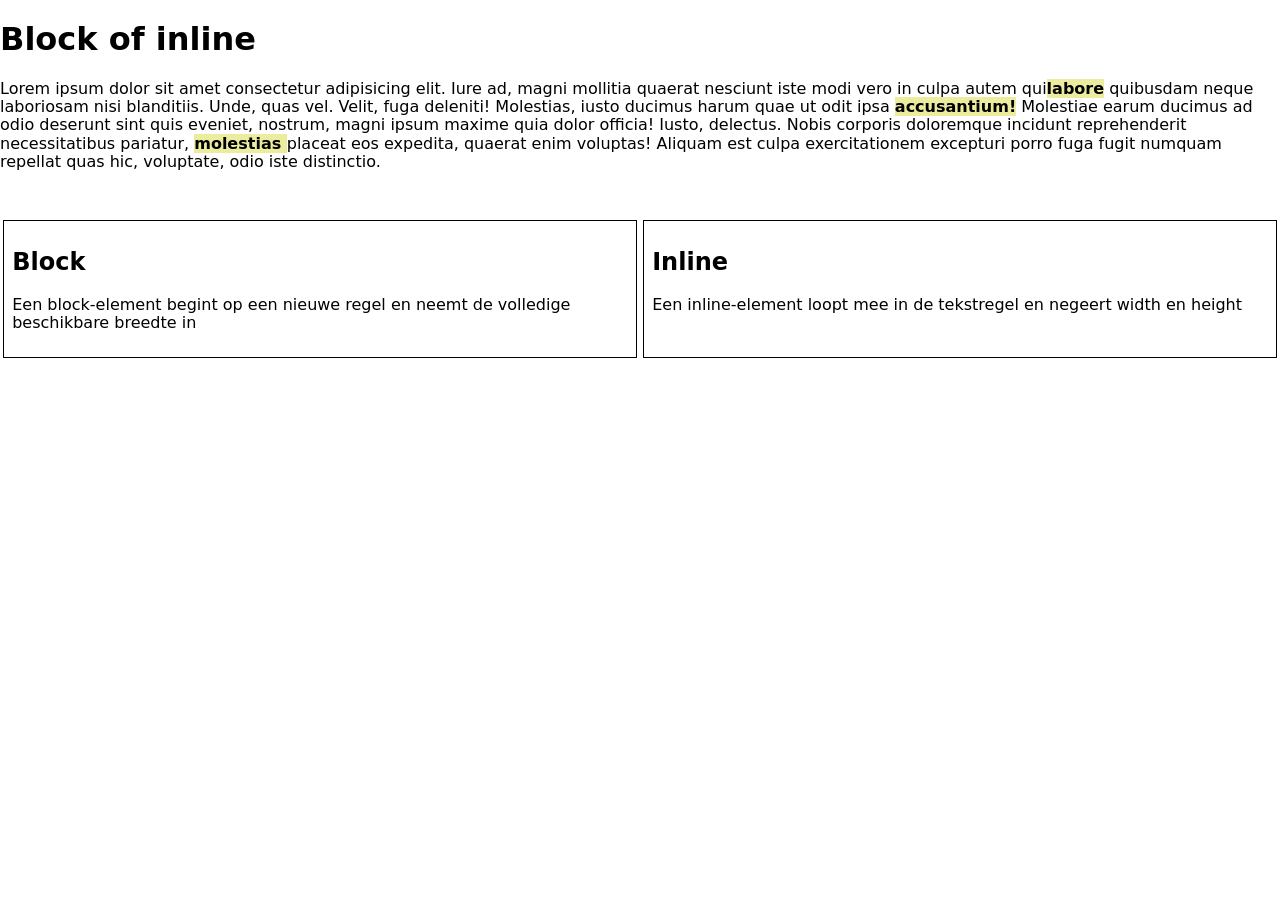
<file: block-vs-inline/index.html>
<!DOCTYPE html>
<html lang="en">
<head>
    <meta charset="UTF-8">
    <meta name="viewport" content="width=device-width, initial-scale=1.0">
    <link rel="stylesheet" type="text/css" href="./css/normalize.css">
    <link rel="stylesheet" type="text/css" href="./css/style.css">
    <title>Document</title>
</head>
<body>
    <main>
        <h1>Block of inline</h1>
       <article>
        <p>Lorem ipsum dolor sit amet consectetur adipisicing elit. Iure ad, magni mollitia quaerat nesciunt iste modi vero in culpa autem qui<span>labore</span> quibusdam neque laboriosam nisi blanditiis. Unde, quas vel.
        Velit, fuga deleniti! Molestias,
         iusto ducimus harum quae ut odit ipsa <span>accusantium!</span> Molestiae earum ducimus ad odio deserunt sint quis eveniet, nostrum, magni ipsum maxime quia dolor officia! Iusto, delectus.
        Nobis corporis doloremque incidunt
         reprehenderit necessitatibus pariatur, <span>molestias </span>placeat eos expedita, quaerat enim voluptas! Aliquam est culpa exercitationem excepturi porro fuga fugit numquam repellat quas hic, voluptate, odio iste distinctio.
        </p>
      </article>
      <section>
        <article>
         <h2>Block</h2>
         <p>Een block-element begint op een nieuwe regel en neemt de volledige beschikbare breedte in</p>
        </article>
        <article>
         <h2>Inline</h2>
         <p>Een inline-element loopt mee in de tekstregel en negeert width en height</p>
        </article>
      </section>
       
    </main>
</body>
</html>
</file>
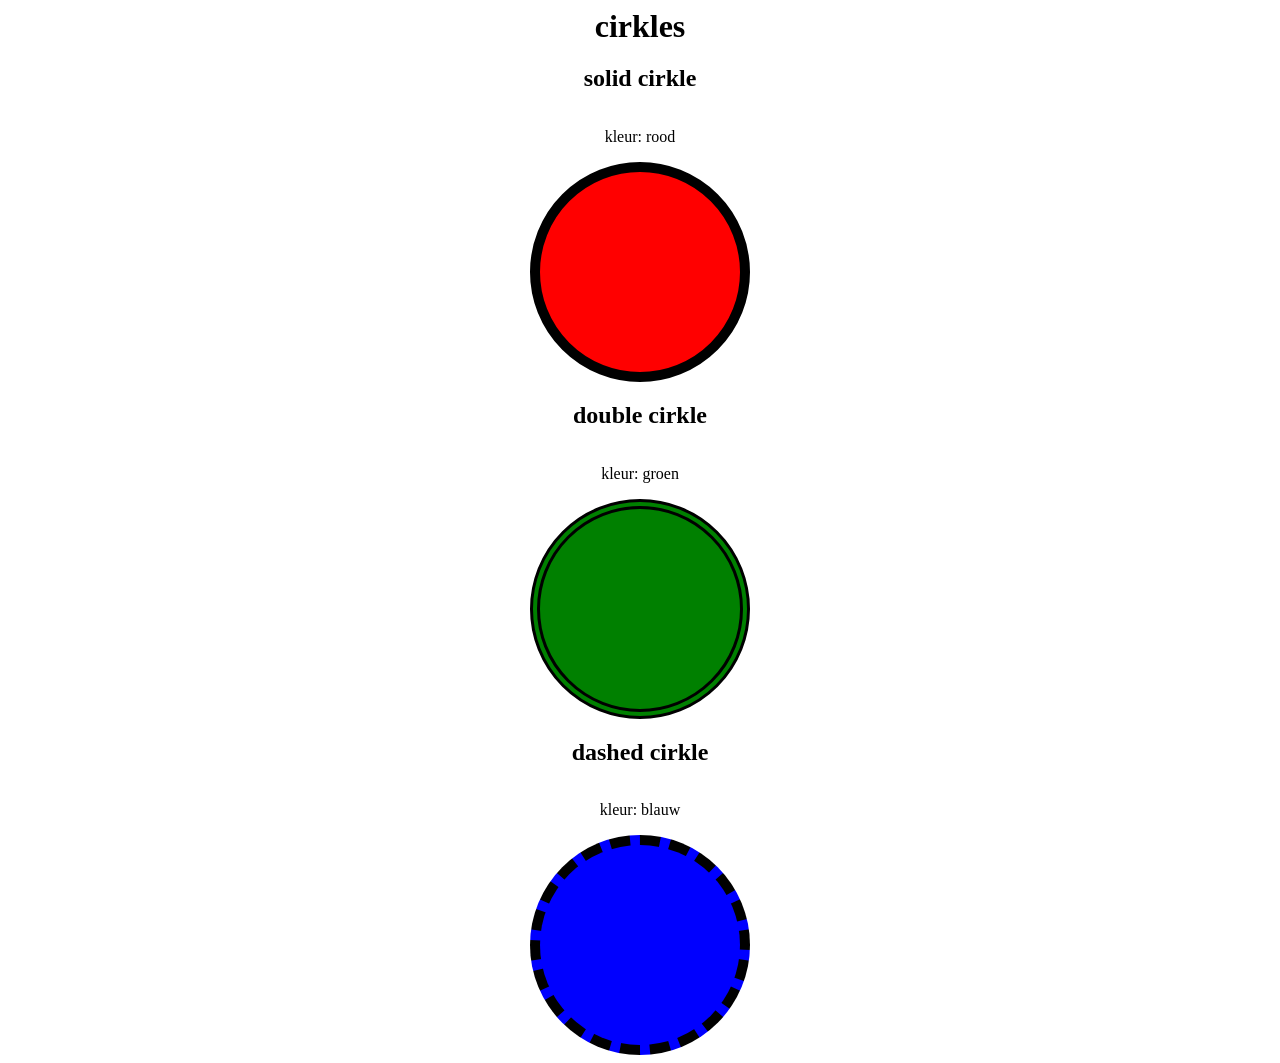
<file: circles/index.html>
<!DOCTYPE html>
<html lang="en">
<head>
    <meta charset="UTF-8">
    <meta name="viewport" content="width=device-width, initial-scale=1.0">
    <link rel="stylesheet" type="text/css" href="./css/style.css">
    <title>Document</title>
</head>
<body>
    <h1>cirkles</h1>

    <section>
    <h2>solid cirkle</h2>
    <p>kleur: rood</p>
    <div></div>
    </section>
    <section>
    <h2>double cirkle</h2>
    <p>kleur: groen</p>
    <div></div>
    </section>
    <section>
    <h2>dashed cirkle</h2>
    <p>kleur: blauw</p>
    <div></div>
    </section>
</body>
</html>
</file>
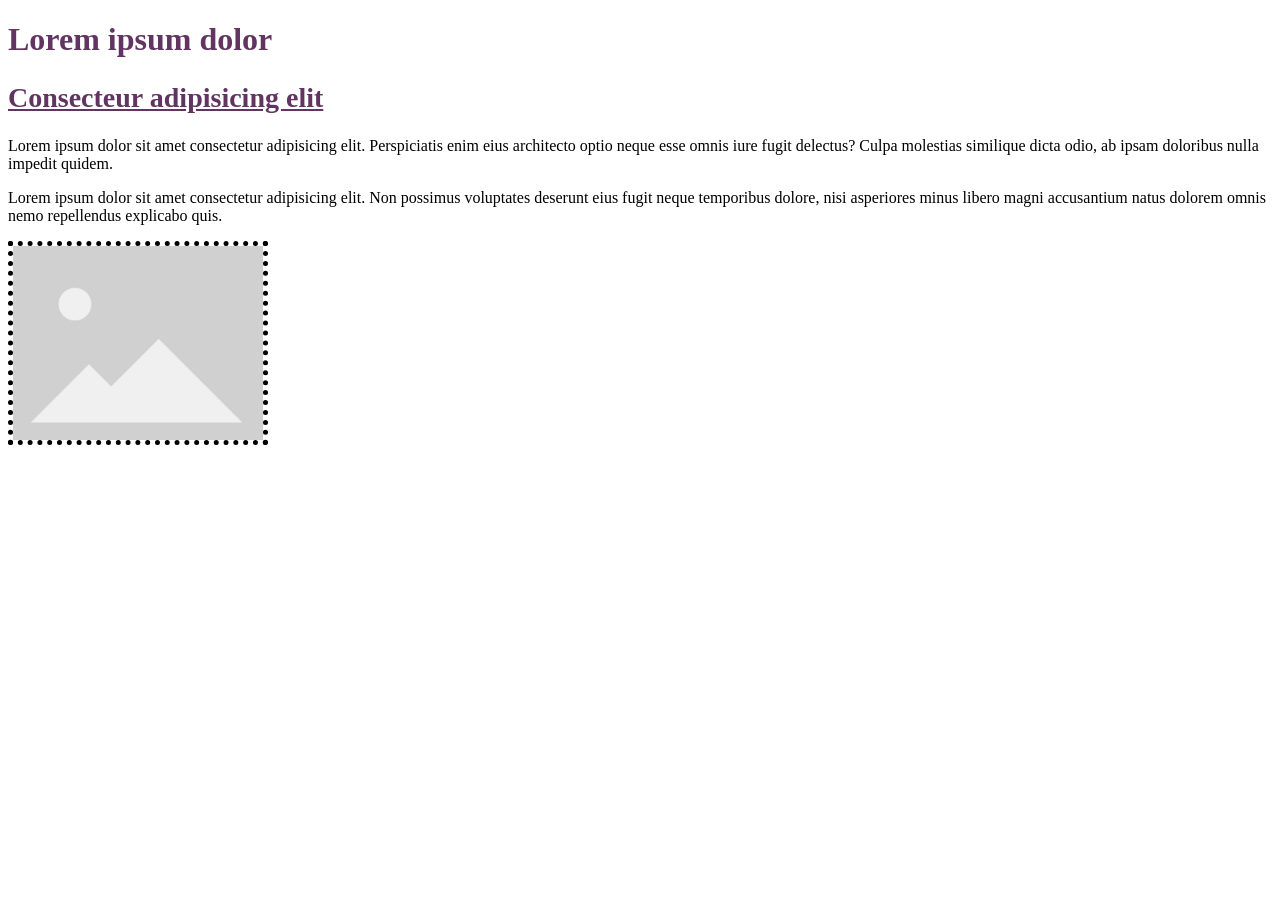
<file: color-size-border/index.html>
<!DOCTYPE html>
<html lang="en">
<head>
    <meta charset="UTF-8">
    <meta name="viewport" content="width=device-width, initial-scale=1.0">
    <link rel="stylesheet" type="text/css" href="./css/style.css">
    <title>Document</title>
</head>
<body>
    <h1>Lorem ipsum dolor</h1>
    <h2>Consecteur adipisicing elit</h2>
    <p>Lorem ipsum dolor sit amet consectetur adipisicing elit. Perspiciatis enim eius architecto optio neque esse omnis iure fugit delectus? Culpa molestias similique dicta odio, ab ipsam doloribus nulla impedit quidem.</p>
    <p>Lorem ipsum dolor sit amet consectetur adipisicing elit. Non possimus voluptates deserunt eius fugit neque temporibus dolore, nisi asperiores minus libero magni accusantium natus dolorem omnis nemo repellendus explicabo quis.</p>
    <figure>
        <img src="./images/placeholder.png">
    </figure>
</body>
</html>
</file>
<file: block-vs-inline/css/style.css>
span 
{
    background-color:rgb(236, 236, 159);
    font-weight: bold;
}

main>section
{
    display:flex;
   
}
main>section>article
{
    width:50%;
    border:1px solid black;
    margin:2em 0.2em 2em 0.2em;
    padding:0.5em;
}
</file>
<file: circles/css/style.css>
body>*
{
    margin:auto;
    display:flex;
    flex-direction: column;
    align-content: center;
    align-items: center;
}
div 
{
    width:200px;
    height:200px;
    border:10px solid black;
    border-radius: 50%;
    background-color:red;
}
body>section:last-child>div
{
    background-color:blue;
    border-style: dashed;
}
body>section:nth-child(3)>div
{
    background-color:green;
    border-style: double;
}
</file>
<file: color-size-border/css/style.css>
h1,h2
{
    color:rgb(98, 52, 98);
    font-size:32px;
}
h2
{
    text-decoration-line:underline;
    font-size:28px;
}
figure
{
    margin: 0;
}
img 
{
    width:250px;
    margin: 0;
    border:5px dotted black
}
</file>
